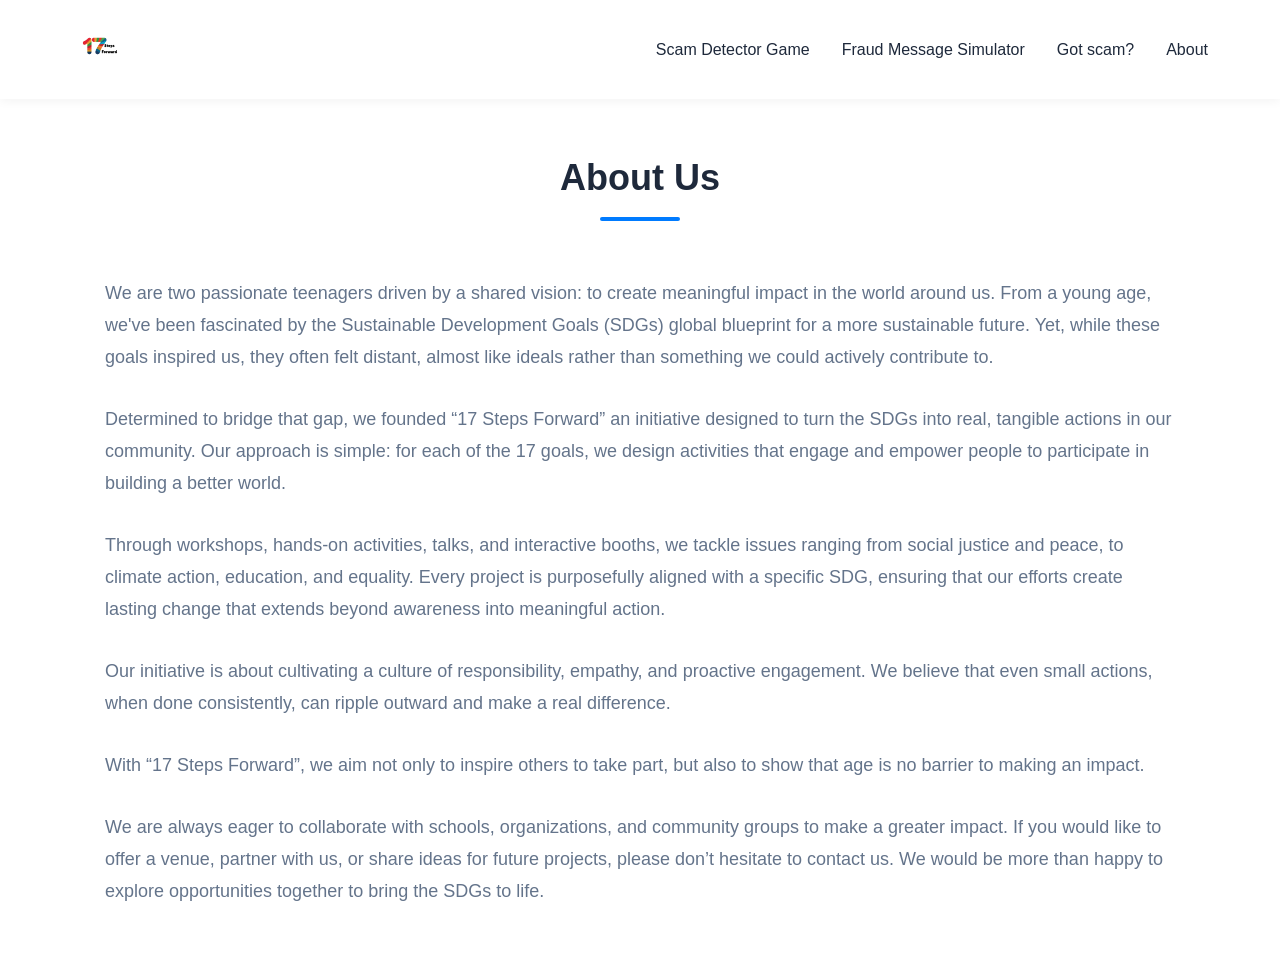
<file: about.html>
<!DOCTYPE html>
<html lang="en">

<head>
    <meta charset="UTF-8">
    <meta name="viewport" content="width=device-width, initial-scale=1.0">
    <title>17stepsforward</title>
    <link rel="stylesheet" href="about.css">
    <link rel="stylesheet" href="main.css">
</head>

<body>

    <nav class="navbar">
        <div class="nav-container">
            <div class="logo">
                <img src="assets/17-removebg-preview.png" alt="17stepsforward_logo"/>
            </div>
            <div id="sdg-container"></div>
            <ul class="nav-links">
                <li><a href="scamDetector.html">Scam Detector Game</a></li>
                <li><a href="whatsup.html">Fraud Message Simulator</a></li>
                <li><a href="actfast.html">Got scam?</a></li>
                <li><a href="scamDetector.html">About</a></li>
            </ul>
            <div class="hamburger">
                <span></span>
                <span></span>
                <span></span>
            </div>
        </div>
    </nav>

    <section class="hero">
        <h1>About Us</h1>
        <div class="about-content">
            <p>We are two passionate teenagers driven by a shared vision: to create meaningful impact in the world
                around us. From a young age, we've been fascinated by the Sustainable Development Goals (SDGs) global
                blueprint for a more sustainable future. Yet, while these goals inspired us, they often felt distant,
                almost like ideals rather than something we could actively contribute to.
            </p>
            <p> Determined to bridge that gap, we founded “17 Steps Forward” an initiative designed to turn the SDGs
                into real, tangible actions in our community. Our approach is simple: for each of the 17 goals, we
                design activities that engage and empower people to participate in building a better world.
            </p>
            <p> Through workshops, hands-on activities, talks, and interactive booths, we tackle issues ranging from
                social justice and peace, to climate action, education, and equality. Every project is purposefully
                aligned with a specific SDG, ensuring that our efforts create lasting change that extends beyond
                awareness into meaningful action.
            </p>
            <p>Our initiative is about cultivating a culture of responsibility, empathy, and proactive engagement. We
                believe that even small actions, when done consistently, can ripple outward and make a real difference.
            </p>
            <p>
                With “17 Steps Forward”, we aim not only to inspire others to take part, but also to show that age is no
                barrier to making an impact.
            </p>
            <p>
                We are always eager to collaborate with schools, organizations, and community groups to make a greater
                impact. If you would like to offer a venue, partner with us, or share ideas for future projects, please
                don’t hesitate to contact us. We would be more than happy to explore opportunities together to bring the
                SDGs to life.
            </p>
        </div>
    </section>
    <script src="about.js"></script>
</body>

</html>
</file>
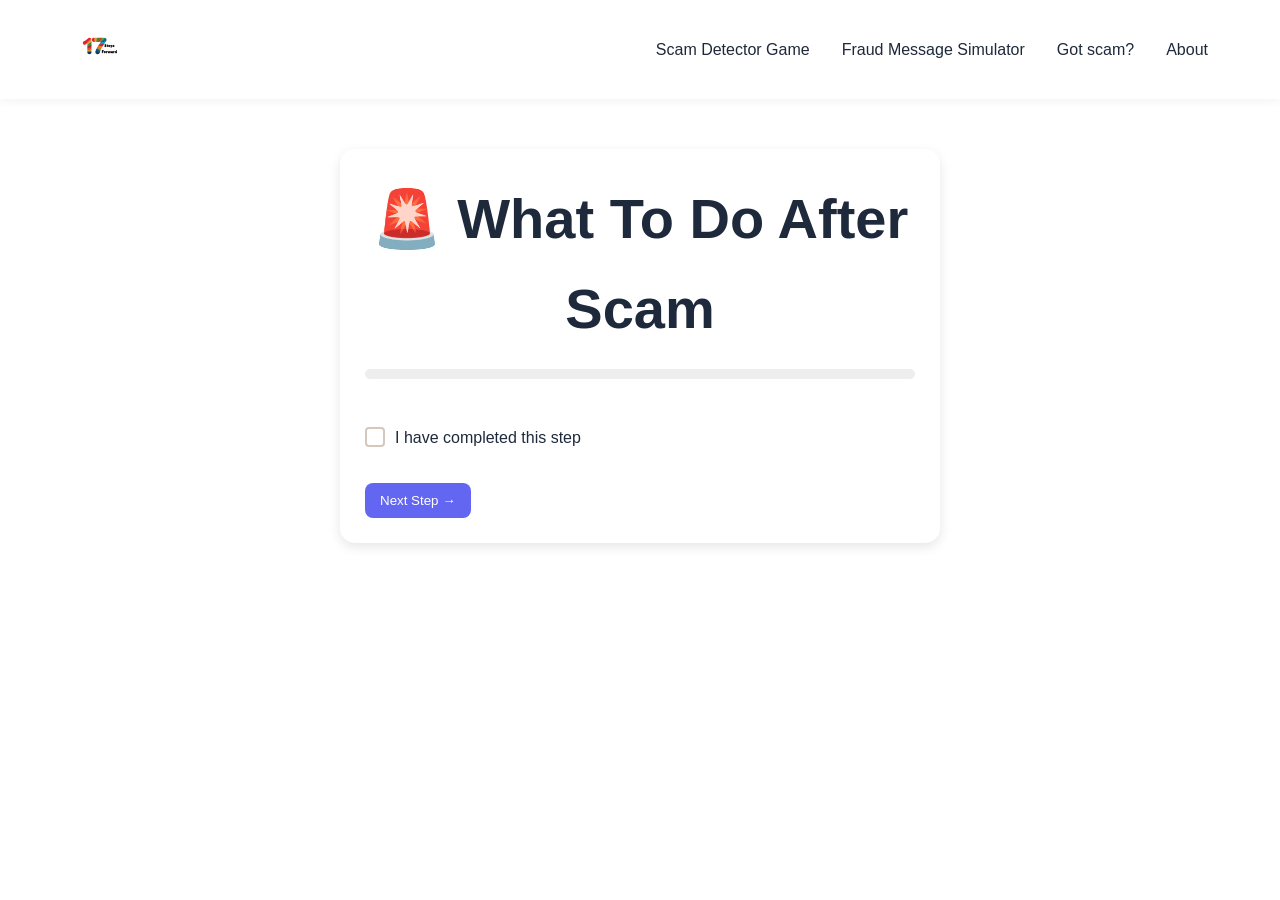
<file: actfast.html>
<!DOCTYPE html>
<html lang="en">

<head>
    <meta charset="UTF-8">
    <title>17stepsforward</title>
    <link rel="stylesheet" href="actfast.css">
    <link rel="stylesheet" href="main.css">
</head>

<body>
<nav class="navbar">
        <div class="nav-container">
            <div class="logo">
                <img src="assets/17-removebg-preview.png" alt="17stepsforward_logo"/>
            </div>
            <div id="sdg-container"></div>
            <ul class="nav-links">
                <li><a href="scamDetector.html">Scam Detector Game</a></li>
                <li><a href="whatsup.html">Fraud Message Simulator</a></li>
                <li><a href="actfast.html">Got scam?</a></li>
                <li><a href="about.html">About</a></li>
            </ul>
            <div class="hamburger">
                <span></span>
                <span></span>
                <span></span>
            </div>
        </div>
    </nav>

    <div class="container">
        <h1>🚨 What To Do After Scam</h1>

        <!-- Progress Bar -->
        <div class="progress-container">
            <div id="progressBar"></div>
        </div>

        <div id="stepBox">
            <h2 id="stepTitle"></h2>
            <p id="stepContent"></p>
            <div id="extraContent"></div>

            <!-- CALL BUTTON -->
            <a id="callBtn" href="#" class="call-btn" style="display:none;">
      📞 CALL NOW
    </a>

            <label class="checkbox">
      <input type="checkbox" id="doneCheck"> I have completed this step
      <span class="checkmark"></span>
    </label>

            <button onclick="nextStep()">Next Step →</button>
        </div>
    </div>

    <script src="actfast.js"></script>
</body>

</html>
</file>
<file: about.css>
.hero{
    max-width: 1200px;
    margin: 0 auto;
    padding:50px;
    text-align: center;
    display: flex;
    flex-direction: column;
    align-items: center;
}

.hero h1 {
    font-size: 36px;
}
.hero > h1::after{
        content: "";
    width: 80px;
    height: 4px;
    background-color: rgb(0, 123, 255);
    display: block;
    margin: 10px auto 0px;
    border-radius: 2px;
}

.about-content {
    margin-top: 25px;
}
.about-content p {
    line-height: 2rem;
    font-family: Arial;
    font-size:18px;
    padding:15px;
    text-align:start;
}
</file>
<file: main.css>
* {
    margin: 0;
    padding: 0;
    box-sizing: border-box;
}

:root {
    --primary: #6366f1;
    --primary-dark: #4f46e5;
    --secondary: #8b5cf6;
    --success: #10b981;
    --danger: #ef4444;
    --warning: #f59e0b;
    --light: #f8fafc;
    --dark: #1e293b;
    --gray: #64748b;
    --border-radius: 12px;
    --transition: all 0.3s ease;
}

body {
    font-family: -apple-system, BlinkMacSystemFont, 'Segoe UI', Roboto, Oxygen, Ubuntu, Cantarell, sans-serif;
    color: var(--dark);
    background-color: #fff;
    line-height: 1.6;
}

/* Typography */
h1 {
    font-size: 3.5rem;
    font-weight: 800;
    margin-bottom: 1rem;
    color: var(--dark);
}

h2 {
    font-size: 2.5rem;
    font-weight: 700;
    margin-bottom: 3rem;
    text-align: center;
    color: var(--dark);
}

h3 {
    font-size: 1.5rem;
    font-weight: 600;
    margin-bottom: 0.5rem;
    color: var(--dark);
}

p {
    font-size: 1.1rem;
    color: var(--gray);
    line-height: 1.8;
}

/* Buttons */
.btn {
    padding: 12px 32px;
    border: none;
    border-radius: var(--border-radius);
    font-size: 1rem;
    font-weight: 600;
    cursor: pointer;
    transition: var(--transition);
    display: inline-block;
    text-decoration: none;
}

.btn-primary {
    background-color: var(--primary);
    color: white;
}

.btn-primary:hover {
    background-color: var(--primary-dark);
    transform: translateY(-2px);
    box-shadow: 0 10px 20px rgba(99, 102, 241, 0.3);
}

.btn-secondary {
    background-color: transparent;
    color: var(--primary);
    border: 2px solid var(--primary);
}

.btn-secondary:hover {
    background-color: var(--primary);
    color: white;
}

.btn-large {
    padding: 16px 48px;
    font-size: 1.1rem;
}

.btn-nav {
    background-color: var(--primary);
    color: white;
    padding: 10px 24px;
}

/* Navigation */
.navbar {
    background-color: white;
    box-shadow: 0 2px 10px rgba(0, 0, 0, 0.05);
    position: sticky;
    top: 0;
    z-index: 1000;
}

.nav-container {
    max-width: 1200px;
    margin: 0 auto;
    padding: 1rem 2rem;
    display: flex;
    justify-content: space-between;
    align-items: center;
}


.logo {
    font-size:1.5rem;
    font-weight: 700;
    color: var(--dark);
    display: flex;
    align-items: center;
    gap: 0.5rem;
}

.logo img {
    width: 67px;
}

.nav-links {
    display: flex;
    list-style: none;
    gap: 2rem;
    align-items: center;
}

.nav-links a {
    text-decoration: none;
    color: var(--dark);
    font-weight: 500;
    transition: var(--transition);
}

.nav-links a:hover {
    color: var(--primary);
}

.hamburger {
    display: none;
    flex-direction: column;
    cursor: pointer;
    gap: 6px;
}

.hamburger span {
    width: 25px;
    height: 3px;
    background-color: var(--dark);
    border-radius: 2px;
    transition: var(--transition);
}

/* Hero Section */
.hero {
    min-height: 60%;
    max-width: 1200px;
    margin: 0 auto;
    padding:50px;
    display: flex;
}

.hero-content h3{
    font-size:1.25rem;
}

.hero-content h2{
    text-align: unset;
    margin-top:35px;
}

.hero-content p {
    margin-top:20px;
    font-size: 5.8rem;
    color: var(--black);
    font-weight:800;
    font-family: sans-serif;
        line-height: 5rem;
    
    }
    
    .grid {
        max-width: 1200px;
        margin: 0 auto;
        padding: 1rem 2rem;
        display: grid;
        grid-template-columns: repeat(auto-fit, minmax(220px, 1fr));
        gap: 20px;
    }
    
    .card {
        background: #fff;
        border-radius: 16px;
  overflow: hidden;
  box-shadow: 0 6px 18px rgba(0,0,0,0.08);
  transition: 0.25s;
  cursor: pointer;
  position: relative;
}

.card:hover {
  transform: translateY(-6px);
  box-shadow: 0 12px 28px rgba(0,0,0,0.15);
}

.card-top {
  background: #93B7BE;
  height: 150px;
  display: flex;
  align-items: center;
  justify-content: center;
  position: relative;
}

.card-top img {
  max-height: 120px;
}

.badge {
  position: absolute;
  top: 10px;
  right: 10px;
  background: red;
  color: white;
  font-size: 12px;
  padding: 4px 8px;
  border-radius: 6px;
}

.card-body {
  padding: 16px;
}

.card-body h3 {
  font-size: 15px;
  margin-bottom: 6px;
  color: black;
}

.card-body p {
  font-size: 13px;
  color: #454545;
}

.arrow {
  position: absolute;
  bottom: 12px;
  right: 12px;
  width: 28px;
  height: 28px;
  border-radius: 50%;
}

.security-section {
max-width: 1200px;
 margin: 0 auto;
  margin-top: 60px;
  text-align: center;
}

.security-section h1 {
  font-size: 3.3rem;
  color: #454545;
  margin-bottom: 10px;
}

.subtitle {
  color: black;
  margin-bottom: 40px;
  font-size:1.3rem;
  font-weight: 400;
}

.security-grid {
  display: grid;
  grid-template-columns: repeat(auto-fit, minmax(220px, 1fr));
  gap: 20px;
  margin-bottom:100px;
}

.sec-card {
  background: #F1FFFA;
  padding: 20px;
  border-radius: 16px;
  box-shadow: 0 6px 18px rgba(0,0,0,0.08);
  transition: 0.3s;

    display: flex;
  flex-direction: column;
  height: 390px;
}

.sec-card .top {
    min-height:190px;    
}

.sec-card .top > h3{
    font-weight: bold;
    font-size:medium;
    color:black;
}
.bottom {
    height:125px;
}

.sec-card .bottom > p {
    font-size:0.93rem;
    font-weight:500;
    color:#454545;
}
.sec-card:hover {
  transform: translateY(-6px);
}

.icon {
  font-size: 40px;
  margin-bottom: 10px;
}

.sec-card h3 {
  font-size: 14px;
  color: #5b21b6;
  margin-bottom: 12px;
}

.line {
  height: 2px;
  background: #7c3aed;
  margin: 10px auto;
  width: 60%;
}

.sec-card p {
  font-size: 13px;
  color: #555;
}

/* Footer */
.footer {
    background-color: var(--dark);
    color: white;
    padding: 3rem 2rem ;
}

.footer-content {
    max-width: 1200px;
    margin: 0 auto;
    display: grid;
    grid-template-columns: repeat(auto-fit, minmax(200px, 1fr));
    gap: 2rem;
    margin-bottom: 2rem;
}

.footer-section h4 {
    margin-bottom: 1rem;
    color: white;
}

.footer-section ul {
    list-style: none;
}

.footer-section ul li {
    margin-bottom: 0.5rem;
}

.footer-section a {
    color: #cbd5e1;
    text-decoration: none;
    transition: var(--transition);
}

.footer-section a:hover {
    color: var(--primary);
}

.social-links {
    display: flex;
    gap: 1rem;
}

.social-links a {
    width: 40px;
    height: 40px;
    display: flex;
    align-items: center;
    justify-content: center;
    background-color: rgba(255, 255, 255, 0.1);
    border-radius: 50%;
    font-size: 1.2rem;
    transition: var(--transition);
}

.social-links a:hover {
    background-color: var(--primary);
    color: white;
}

.footer-bottom {
    text-align: center;
    padding-top: 2rem;
    border-top: 1px solid rgba(255, 255, 255, 0.1);
    color: #cbd5e1;
}

/* Responsive Design */
@media (max-width: 768px) {
    h1 {
        font-size: 2.5rem;
    }

    h2 {
        font-size: 2rem;
    }

    .hamburger {
        display: flex;
    }

    .nav-links {
        display: none;
    }

    .hero {
        grid-template-columns: 1fr;
        padding: 2rem 1rem;
        gap: 2rem;
    }

    .hero-buttons {
        flex-direction: column;
    }

    .btn {
        width: 100%;
        text-align: center;
    }

    .steps {
        flex-direction: column;
    }

    .step-arrow {
        transform: rotate(90deg);
    }

    .features {
        padding: 2rem 1rem;
    }

    .features-grid {
        grid-template-columns: 1fr;
    }

    .phone-frame {
        width: 280px;
        height: 560px;
    }
}

@media (max-width: 480px) {
    h1 {
        font-size: 2rem;
    }

    h2 {
        font-size: 1.5rem;
        margin-bottom: 2rem;
    }

    p {
        font-size: 1rem;
    }

    .nav-container {
        padding: 1rem;
    }

    .logo {
        font-size: 1.3rem;
    }

    .hero {
        padding: 1.5rem 1rem;
    }

    .hero-content h1 {
        margin-bottom: 1rem;
    }

    .hero-content p {
        font-size: 1rem;
        margin-bottom: 1.5rem;
    }

    .hero-buttons {
        margin-bottom: 1rem;
    }

    .phone-frame {
        width: 250px;
        height: 500px;
        padding: 10px;
    }

    .feature-card {
        padding: 1.5rem;
    }

    .stat-item h3 {
        font-size: 2.5rem;
    }

    .cta-section {
        padding: 2rem 1rem;
    }

    .footer-content {
        gap: 1rem;
        margin-bottom: 1rem;
    }
}
.bg-wipe {
  position: absolute;
  top: 0;
  left: 0;
  width: 0%;
  height: 100%;
  transition: width 0.6s ease;
  z-index: -1;
  pointer-events: none;
}
</file>
<file: actfast.css>
:root {
    --primary: #93b7be;
    --background: #f1fffa;
    --accent: #d5c7bc;
    --dark-accent: #785964;
    --text: #454545;
}


.container {
    max-width: 600px;
    margin: 50px auto;
    background: white;
    padding: 25px;
    border-radius: 15px;
    box-shadow: 0 4px 12px rgba(0, 0, 0, 0.1);
}

h1 {
    text-align: center;
}


/* Progress Bar */

.progress-container {
    width: 100%;
    height: 10px;
    background: #eee;
    border-radius: 10px;
    margin-bottom: 20px;
}

#progressBar {
    height: 10px;
    width: 0%;
    background: var(--primary);
    border-radius: 10px;
    transition: 0.3s;
}


/* Button */

button {
    margin-top: 15px;
    padding: 10px 15px;
    border: none;
    background: var(--primary);
    color: white;
    border-radius: 8px;
    cursor: pointer;
}

button:hover {
    background: var(--dark-accent);
}


/* Dropdown */

select {
    margin-top: 10px;
    padding: 12px 15px;
    width: 100%;
    border: 2px solid var(--accent);
    border-radius: 10px;
    background: white;
    color: var(--text);
    font-size: 16px;
    cursor: pointer;
    transition: all 0.3s ease;
    appearance: none;
    background-image: url("data:image/svg+xml;charset=UTF-8,%3csvg xmlns='http://www.w3.org/2000/svg' viewBox='0 0 24 24' fill='none' stroke='%23785964' stroke-width='2' stroke-linecap='round' stroke-linejoin='round'%3e%3cpolyline points='6,9 12,15 18,9'%3e%3c/polyline%3e%3c/svg%3e");
    background-repeat: no-repeat;
    background-position: right 15px center;
    background-size: 16px;
    padding-right: 45px;
}

select:hover {
    border-color: var(--primary);
    box-shadow: 0 0 8px rgba(147, 183, 190, 0.3);
}

select:focus {
    outline: none;
    border-color: var(--primary);
    box-shadow: 0 0 8px rgba(147, 183, 190, 0.5);
}


/* Hotline box */

.hotline {
    margin-top: 10px;
    padding: 10px;
    background: var(--accent);
    border-radius: 8px;
}

/* Call button */

.call-btn {
    display: block;
    text-align: center;
    margin-top: 15px;
    padding: 12px;
    background: #ff4d4d;
    color: white;
    border-radius: 10px;
    text-decoration: none;
    font-weight: bold;
}

.call-btn:hover {
    background: #cc0000;
}


/* Checkbox */

.checkbox {
    display: block;
    margin-top: 15px;
    margin-bottom: 18px;
    position: relative;
    cursor: pointer;
    font-size: 16px;
    user-select: none;
    padding-left: 30px;
    line-height: 1.4;
}

.checkbox input {
    position: absolute;
    opacity: 0;
    cursor: pointer;
    height: 0;
    width: 0;
}

.checkbox .checkmark {
    position: absolute;
    top: 0;
    left: 0;
    height: 20px;
    width: 20px;
    background-color: white;
    border: 2px solid var(--accent);
    border-radius: 4px;
    transition: all 0.3s ease;
}

.checkbox:hover .checkmark {
    border-color: var(--primary);
}

.checkbox input:checked~.checkmark {
    background-color: var(--primary);
    border-color: var(--primary);
}

.checkbox .checkmark:after {
    content: "";
    position: absolute;
    display: none;
    left: 6px;
    top: 2px;
    width: 6px;
    height: 10px;
    border: solid white;
    border-width: 0 2px 2px 0;
    transform: rotate(45deg);
}

.checkbox input:checked~.checkmark:after {
    display: block;
}


/* Checklist checkboxes */

.checklist label {
    display: block;
    position: relative;
    cursor: pointer;
    font-size: 16px;
    user-select: none;
    padding-left: 30px;
}

.checklist label input {
    position: absolute;
    opacity: 0;
    cursor: pointer;
    height: 0;
    width: 0;
}

.checklist label .checkmark {
    position: absolute;
    top: 0;
    left: 0;
    height: 18px;
    width: 18px;
    background-color: white;
    border: 2px solid var(--accent);
    border-radius: 4px;
    transition: all 0.3s ease;
}

.checklist label:hover .checkmark {
    border-color: var(--primary);
}

.checklist label input:checked~.checkmark {
    background-color: var(--primary);
    border-color: var(--primary);
}

.checklist label .checkmark:after {
    content: "";
    position: absolute;
    display: none;
    left: 5px;
    top: 1px;
    width: 5px;
    height: 9px;
    border: solid white;
    border-width: 0 2px 2px 0;
    transform: rotate(45deg);
}

.checklist label input:checked~.checkmark:after {
    display: block;
}
</file>
